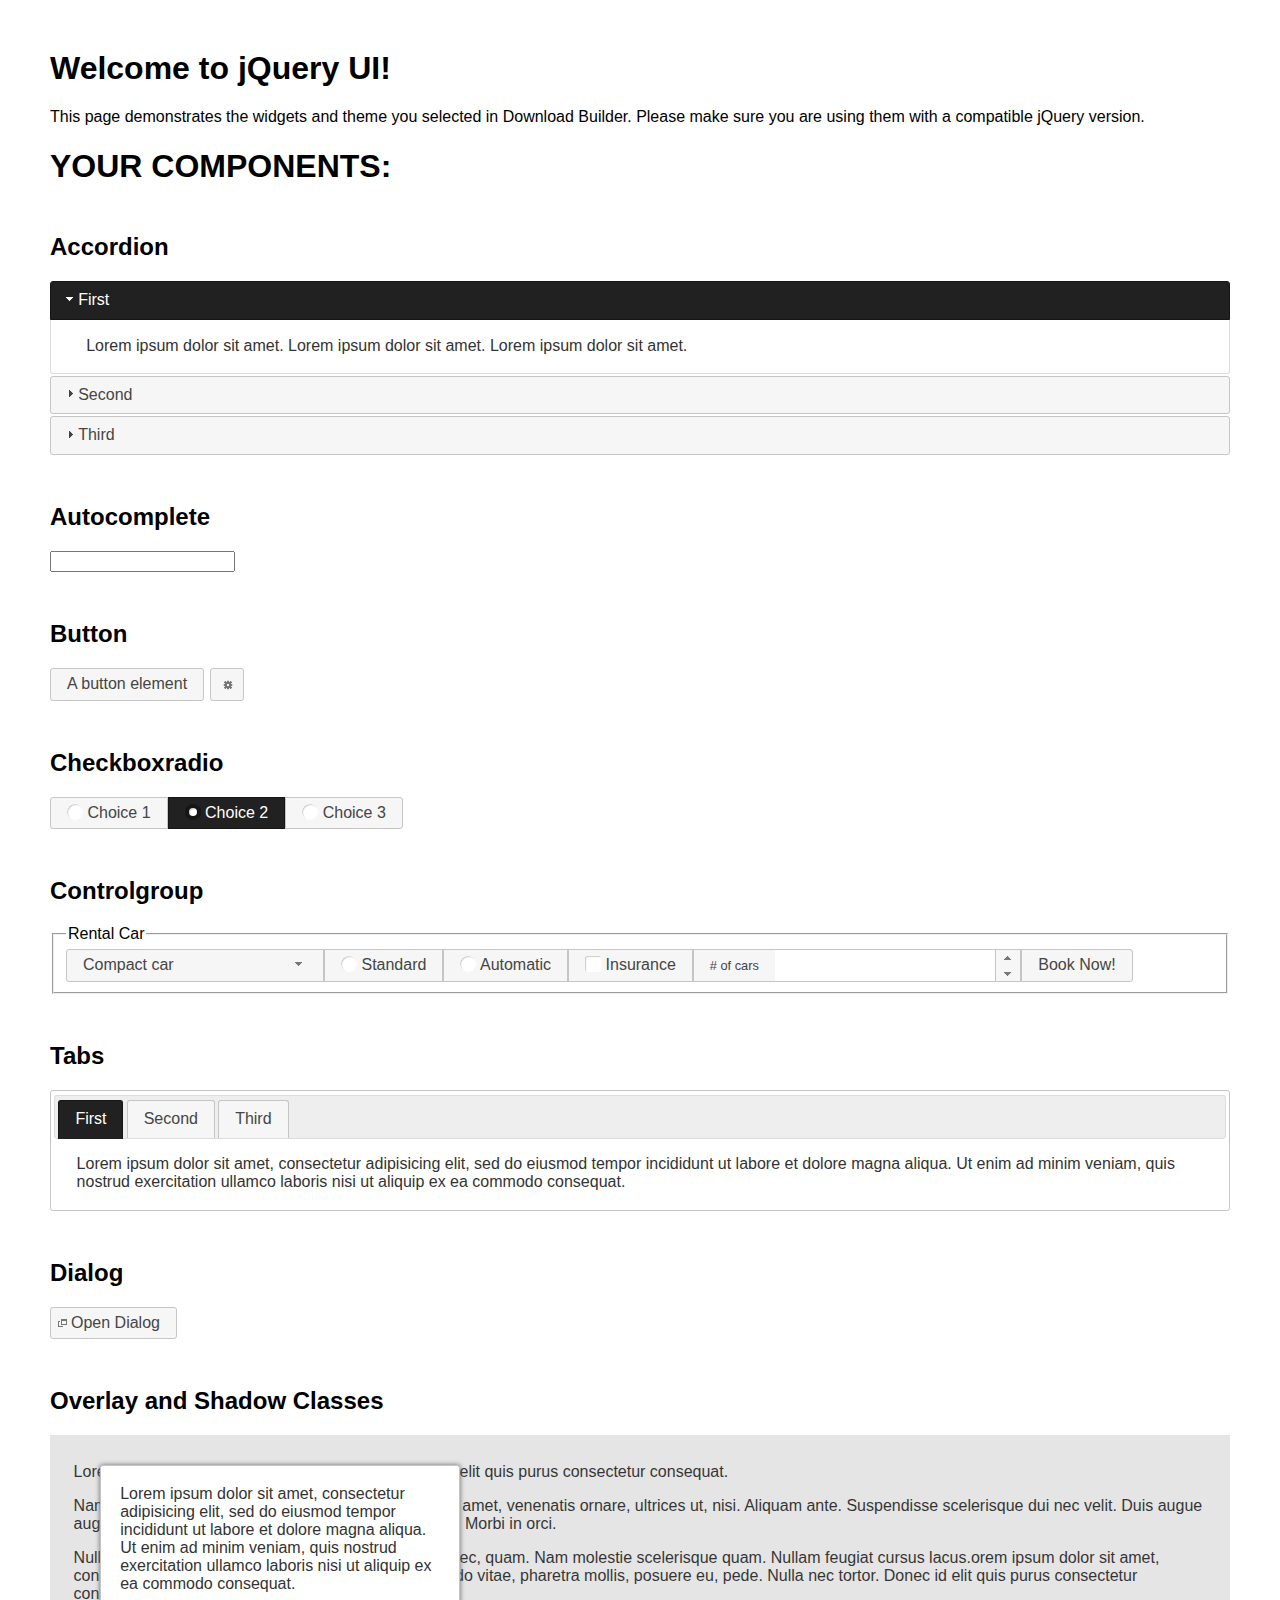
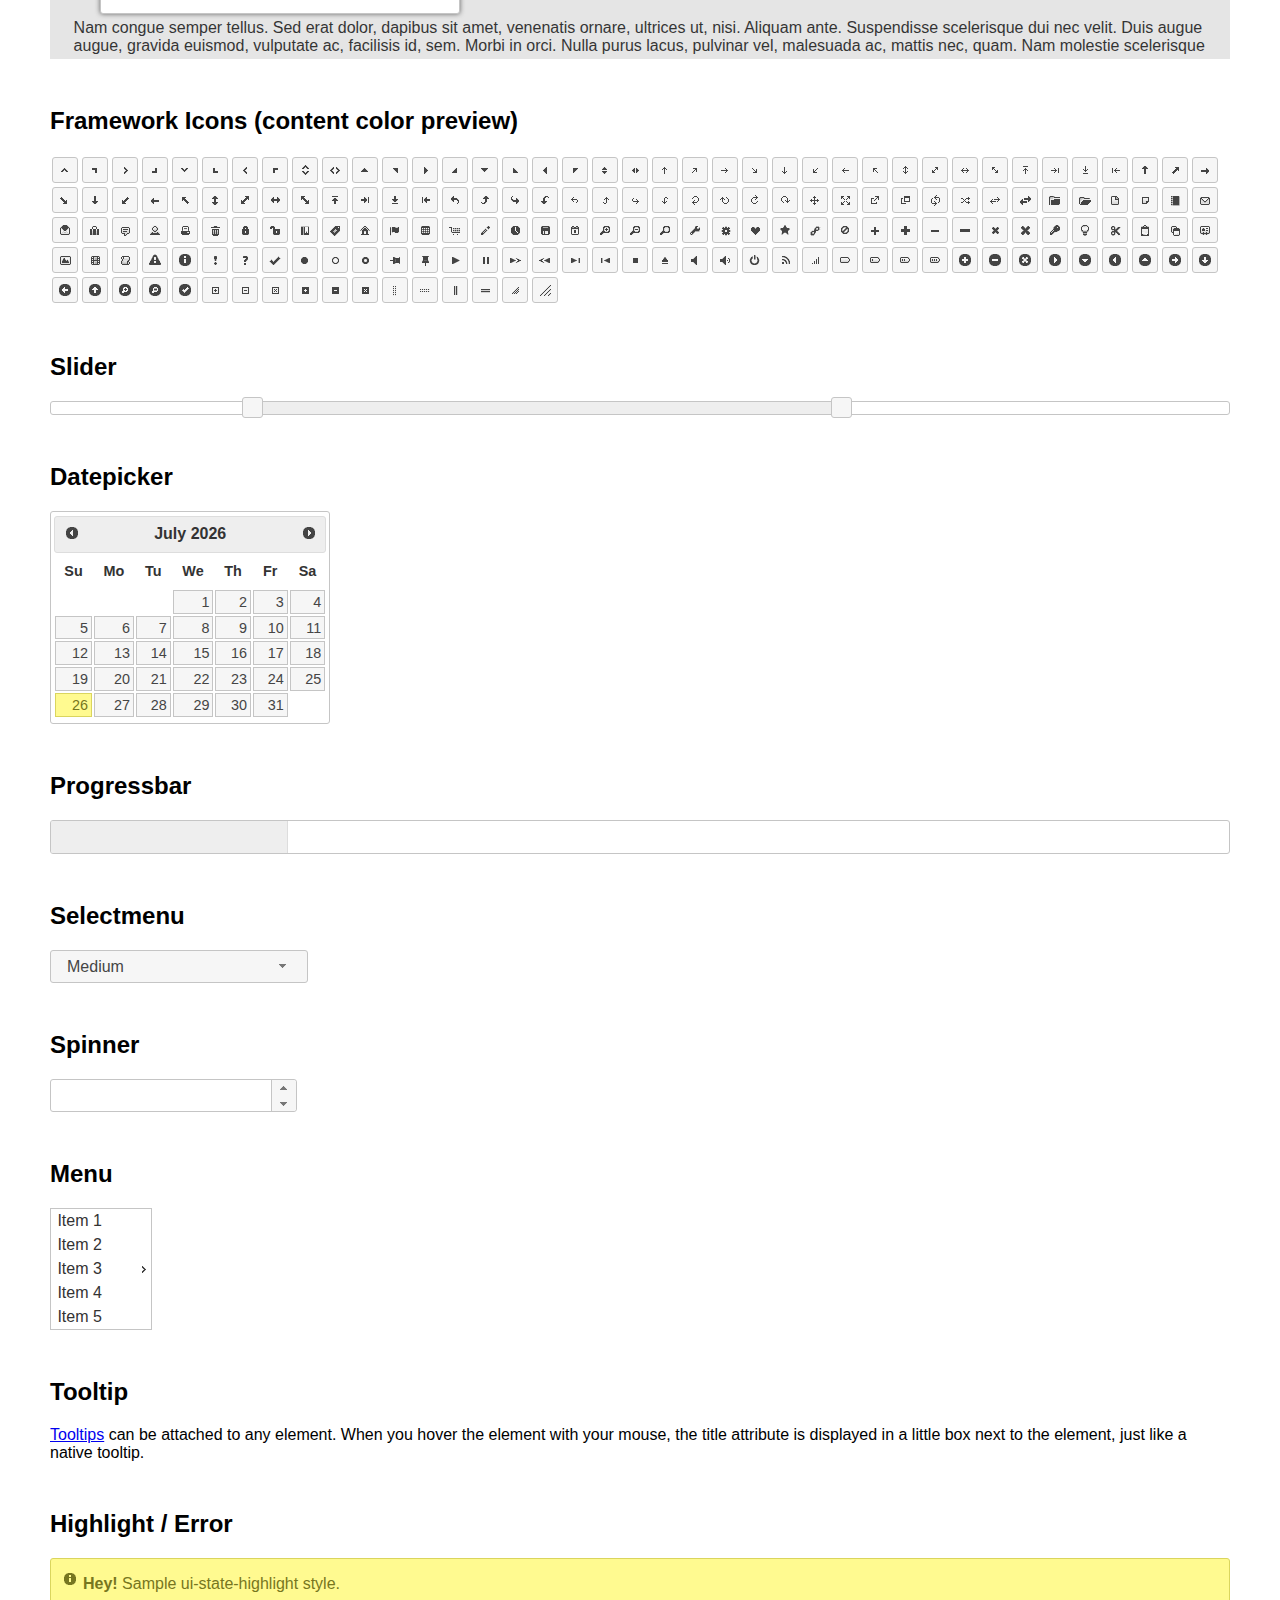
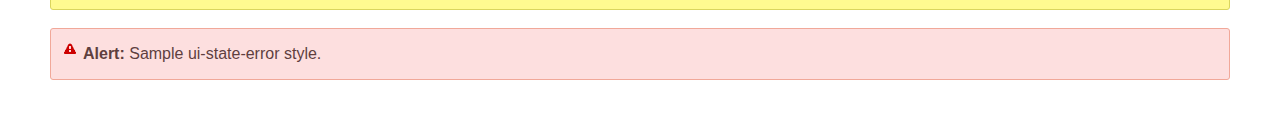
<file: js/jquery-ui/index.html>
<!doctype html>
<html lang="us">
<head>
	<meta charset="utf-8">
	<title>jQuery UI Example Page</title>
	<link href="jquery-ui.css" rel="stylesheet">
	<style>
	body{
		font-family: "Trebuchet MS", sans-serif;
		margin: 50px;
	}
	.demoHeaders {
		margin-top: 2em;
	}
	#dialog-link {
		padding: .4em 1em .4em 20px;
		text-decoration: none;
		position: relative;
	}
	#dialog-link span.ui-icon {
		margin: 0 5px 0 0;
		position: absolute;
		left: .2em;
		top: 50%;
		margin-top: -8px;
	}
	#icons {
		margin: 0;
		padding: 0;
	}
	#icons li {
		margin: 2px;
		position: relative;
		padding: 4px 0;
		cursor: pointer;
		float: left;
		list-style: none;
	}
	#icons span.ui-icon {
		float: left;
		margin: 0 4px;
	}
	.fakewindowcontain .ui-widget-overlay {
		position: absolute;
	}
	select {
		width: 200px;
	}
	</style>
</head>
<body>

<h1>Welcome to jQuery UI!</h1>

<div class="ui-widget">
	<p>This page demonstrates the widgets and theme you selected in Download Builder. Please make sure you are using them with a compatible jQuery version.</p>
</div>

<h1>YOUR COMPONENTS:</h1>


<!-- Accordion -->
<h2 class="demoHeaders">Accordion</h2>
<div id="accordion">
	<h3>First</h3>
	<div>Lorem ipsum dolor sit amet. Lorem ipsum dolor sit amet. Lorem ipsum dolor sit amet.</div>
	<h3>Second</h3>
	<div>Phasellus mattis tincidunt nibh.</div>
	<h3>Third</h3>
	<div>Nam dui erat, auctor a, dignissim quis.</div>
</div>



<!-- Autocomplete -->
<h2 class="demoHeaders">Autocomplete</h2>
<div>
	<input id="autocomplete" title="type &quot;a&quot;">
</div>



<!-- Button -->
<h2 class="demoHeaders">Button</h2>
<button id="button">A button element</button>
<button id="button-icon">An icon-only button</button>



<!-- Checkboxradio -->
<h2 class="demoHeaders">Checkboxradio</h2>
<form style="margin-top: 1em;">
	<div id="radioset">
		<input type="radio" id="radio1" name="radio"><label for="radio1">Choice 1</label>
		<input type="radio" id="radio2" name="radio" checked="checked"><label for="radio2">Choice 2</label>
		<input type="radio" id="radio3" name="radio"><label for="radio3">Choice 3</label>
	</div>
</form>



<!-- Controlgroup -->
<h2 class="demoHeaders">Controlgroup</h2>
<fieldset>
	<legend>Rental Car</legend>
	<div id="controlgroup">
		<select id="car-type">
			<option>Compact car</option>
			<option>Midsize car</option>
			<option>Full size car</option>
			<option>SUV</option>
			<option>Luxury</option>
			<option>Truck</option>
			<option>Van</option>
		</select>
		<label for="transmission-standard">Standard</label>
		<input type="radio" name="transmission" id="transmission-standard">
		<label for="transmission-automatic">Automatic</label>
		<input type="radio" name="transmission" id="transmission-automatic">
		<label for="insurance">Insurance</label>
		<input type="checkbox" name="insurance" id="insurance">
		<label for="horizontal-spinner" class="ui-controlgroup-label"># of cars</label>
		<input id="horizontal-spinner" class="ui-spinner-input">
		<button>Book Now!</button>
	</div>
</fieldset>



<!-- Tabs -->
<h2 class="demoHeaders">Tabs</h2>
<div id="tabs">
	<ul>
		<li><a href="#tabs-1">First</a></li>
		<li><a href="#tabs-2">Second</a></li>
		<li><a href="#tabs-3">Third</a></li>
	</ul>
	<div id="tabs-1">Lorem ipsum dolor sit amet, consectetur adipisicing elit, sed do eiusmod tempor incididunt ut labore et dolore magna aliqua. Ut enim ad minim veniam, quis nostrud exercitation ullamco laboris nisi ut aliquip ex ea commodo consequat.</div>
	<div id="tabs-2">Phasellus mattis tincidunt nibh. Cras orci urna, blandit id, pretium vel, aliquet ornare, felis. Maecenas scelerisque sem non nisl. Fusce sed lorem in enim dictum bibendum.</div>
	<div id="tabs-3">Nam dui erat, auctor a, dignissim quis, sollicitudin eu, felis. Pellentesque nisi urna, interdum eget, sagittis et, consequat vestibulum, lacus. Mauris porttitor ullamcorper augue.</div>
</div>



<h2 class="demoHeaders">Dialog</h2>
<p>
	<button id="dialog-link" class="ui-button ui-corner-all ui-widget">
		<span class="ui-icon ui-icon-newwin"></span>Open Dialog
	</button>
</p>

<h2 class="demoHeaders">Overlay and Shadow Classes</h2>
<div style="position: relative; width: 96%; height: 200px; padding:1% 2%; overflow:hidden;" class="fakewindowcontain">
	<p>Lorem ipsum dolor sit amet,  Nulla nec tortor. Donec id elit quis purus consectetur consequat. </p><p>Nam congue semper tellus. Sed erat dolor, dapibus sit amet, venenatis ornare, ultrices ut, nisi. Aliquam ante. Suspendisse scelerisque dui nec velit. Duis augue augue, gravida euismod, vulputate ac, facilisis id, sem. Morbi in orci. </p><p>Nulla purus lacus, pulvinar vel, malesuada ac, mattis nec, quam. Nam molestie scelerisque quam. Nullam feugiat cursus lacus.orem ipsum dolor sit amet, consectetur adipiscing elit. Donec libero risus, commodo vitae, pharetra mollis, posuere eu, pede. Nulla nec tortor. Donec id elit quis purus consectetur consequat. </p><p>Nam congue semper tellus. Sed erat dolor, dapibus sit amet, venenatis ornare, ultrices ut, nisi. Aliquam ante. Suspendisse scelerisque dui nec velit. Duis augue augue, gravida euismod, vulputate ac, facilisis id, sem. Morbi in orci. Nulla purus lacus, pulvinar vel, malesuada ac, mattis nec, quam. Nam molestie scelerisque quam. </p><p>Nullam feugiat cursus lacus.orem ipsum dolor sit amet, consectetur adipiscing elit. Donec libero risus, commodo vitae, pharetra mollis, posuere eu, pede. Nulla nec tortor. Donec id elit quis purus consectetur consequat. Nam congue semper tellus. Sed erat dolor, dapibus sit amet, venenatis ornare, ultrices ut, nisi. Aliquam ante. </p><p>Suspendisse scelerisque dui nec velit. Duis augue augue, gravida euismod, vulputate ac, facilisis id, sem. Morbi in orci. Nulla purus lacus, pulvinar vel, malesuada ac, mattis nec, quam. Nam molestie scelerisque quam. Nullam feugiat cursus lacus.orem ipsum dolor sit amet, consectetur adipiscing elit. Donec libero risus, commodo vitae, pharetra mollis, posuere eu, pede. Nulla nec tortor. Donec id elit quis purus consectetur consequat. Nam congue semper tellus. Sed erat dolor, dapibus sit amet, venenatis ornare, ultrices ut, nisi. </p>

	<!-- ui-dialog -->
	<div class="ui-widget-overlay ui-front"></div>
	<div style="position: absolute; width: 320px; left: 50px; top: 30px; padding: 1.2em" class="ui-widget ui-front ui-widget-content ui-corner-all ui-widget-shadow">
		Lorem ipsum dolor sit amet, consectetur adipisicing elit, sed do eiusmod tempor incididunt ut labore et dolore magna aliqua. Ut enim ad minim veniam, quis nostrud exercitation ullamco laboris nisi ut aliquip ex ea commodo consequat.
	</div>

</div>

<!-- ui-dialog -->
<div id="dialog" title="Dialog Title">
	<p>Lorem ipsum dolor sit amet, consectetur adipisicing elit, sed do eiusmod tempor incididunt ut labore et dolore magna aliqua. Ut enim ad minim veniam, quis nostrud exercitation ullamco laboris nisi ut aliquip ex ea commodo consequat.</p>
</div>



<h2 class="demoHeaders">Framework Icons (content color preview)</h2>
<ul id="icons" class="ui-widget ui-helper-clearfix">
	<li class="ui-state-default ui-corner-all" title=".ui-icon-caret-1-n"><span class="ui-icon ui-icon-caret-1-n"></span></li>
	<li class="ui-state-default ui-corner-all" title=".ui-icon-caret-1-ne"><span class="ui-icon ui-icon-caret-1-ne"></span></li>
	<li class="ui-state-default ui-corner-all" title=".ui-icon-caret-1-e"><span class="ui-icon ui-icon-caret-1-e"></span></li>
	<li class="ui-state-default ui-corner-all" title=".ui-icon-caret-1-se"><span class="ui-icon ui-icon-caret-1-se"></span></li>
	<li class="ui-state-default ui-corner-all" title=".ui-icon-caret-1-s"><span class="ui-icon ui-icon-caret-1-s"></span></li>
	<li class="ui-state-default ui-corner-all" title=".ui-icon-caret-1-sw"><span class="ui-icon ui-icon-caret-1-sw"></span></li>
	<li class="ui-state-default ui-corner-all" title=".ui-icon-caret-1-w"><span class="ui-icon ui-icon-caret-1-w"></span></li>
	<li class="ui-state-default ui-corner-all" title=".ui-icon-caret-1-nw"><span class="ui-icon ui-icon-caret-1-nw"></span></li>
	<li class="ui-state-default ui-corner-all" title=".ui-icon-caret-2-n-s"><span class="ui-icon ui-icon-caret-2-n-s"></span></li>
	<li class="ui-state-default ui-corner-all" title=".ui-icon-caret-2-e-w"><span class="ui-icon ui-icon-caret-2-e-w"></span></li>
	<li class="ui-state-default ui-corner-all" title=".ui-icon-triangle-1-n"><span class="ui-icon ui-icon-triangle-1-n"></span></li>
	<li class="ui-state-default ui-corner-all" title=".ui-icon-triangle-1-ne"><span class="ui-icon ui-icon-triangle-1-ne"></span></li>
	<li class="ui-state-default ui-corner-all" title=".ui-icon-triangle-1-e"><span class="ui-icon ui-icon-triangle-1-e"></span></li>
	<li class="ui-state-default ui-corner-all" title=".ui-icon-triangle-1-se"><span class="ui-icon ui-icon-triangle-1-se"></span></li>
	<li class="ui-state-default ui-corner-all" title=".ui-icon-triangle-1-s"><span class="ui-icon ui-icon-triangle-1-s"></span></li>
	<li class="ui-state-default ui-corner-all" title=".ui-icon-triangle-1-sw"><span class="ui-icon ui-icon-triangle-1-sw"></span></li>
	<li class="ui-state-default ui-corner-all" title=".ui-icon-triangle-1-w"><span class="ui-icon ui-icon-triangle-1-w"></span></li>
	<li class="ui-state-default ui-corner-all" title=".ui-icon-triangle-1-nw"><span class="ui-icon ui-icon-triangle-1-nw"></span></li>
	<li class="ui-state-default ui-corner-all" title=".ui-icon-triangle-2-n-s"><span class="ui-icon ui-icon-triangle-2-n-s"></span></li>
	<li class="ui-state-default ui-corner-all" title=".ui-icon-triangle-2-e-w"><span class="ui-icon ui-icon-triangle-2-e-w"></span></li>
	<li class="ui-state-default ui-corner-all" title=".ui-icon-arrow-1-n"><span class="ui-icon ui-icon-arrow-1-n"></span></li>
	<li class="ui-state-default ui-corner-all" title=".ui-icon-arrow-1-ne"><span class="ui-icon ui-icon-arrow-1-ne"></span></li>
	<li class="ui-state-default ui-corner-all" title=".ui-icon-arrow-1-e"><span class="ui-icon ui-icon-arrow-1-e"></span></li>
	<li class="ui-state-default ui-corner-all" title=".ui-icon-arrow-1-se"><span class="ui-icon ui-icon-arrow-1-se"></span></li>
	<li class="ui-state-default ui-corner-all" title=".ui-icon-arrow-1-s"><span class="ui-icon ui-icon-arrow-1-s"></span></li>
	<li class="ui-state-default ui-corner-all" title=".ui-icon-arrow-1-sw"><span class="ui-icon ui-icon-arrow-1-sw"></span></li>
	<li class="ui-state-default ui-corner-all" title=".ui-icon-arrow-1-w"><span class="ui-icon ui-icon-arrow-1-w"></span></li>
	<li class="ui-state-default ui-corner-all" title=".ui-icon-arrow-1-nw"><span class="ui-icon ui-icon-arrow-1-nw"></span></li>
	<li class="ui-state-default ui-corner-all" title=".ui-icon-arrow-2-n-s"><span class="ui-icon ui-icon-arrow-2-n-s"></span></li>
	<li class="ui-state-default ui-corner-all" title=".ui-icon-arrow-2-ne-sw"><span class="ui-icon ui-icon-arrow-2-ne-sw"></span></li>
	<li class="ui-state-default ui-corner-all" title=".ui-icon-arrow-2-e-w"><span class="ui-icon ui-icon-arrow-2-e-w"></span></li>
	<li class="ui-state-default ui-corner-all" title=".ui-icon-arrow-2-se-nw"><span class="ui-icon ui-icon-arrow-2-se-nw"></span></li>
	<li class="ui-state-default ui-corner-all" title=".ui-icon-arrowstop-1-n"><span class="ui-icon ui-icon-arrowstop-1-n"></span></li>
	<li class="ui-state-default ui-corner-all" title=".ui-icon-arrowstop-1-e"><span class="ui-icon ui-icon-arrowstop-1-e"></span></li>
	<li class="ui-state-default ui-corner-all" title=".ui-icon-arrowstop-1-s"><span class="ui-icon ui-icon-arrowstop-1-s"></span></li>
	<li class="ui-state-default ui-corner-all" title=".ui-icon-arrowstop-1-w"><span class="ui-icon ui-icon-arrowstop-1-w"></span></li>
	<li class="ui-state-default ui-corner-all" title=".ui-icon-arrowthick-1-n"><span class="ui-icon ui-icon-arrowthick-1-n"></span></li>
	<li class="ui-state-default ui-corner-all" title=".ui-icon-arrowthick-1-ne"><span class="ui-icon ui-icon-arrowthick-1-ne"></span></li>
	<li class="ui-state-default ui-corner-all" title=".ui-icon-arrowthick-1-e"><span class="ui-icon ui-icon-arrowthick-1-e"></span></li>
	<li class="ui-state-default ui-corner-all" title=".ui-icon-arrowthick-1-se"><span class="ui-icon ui-icon-arrowthick-1-se"></span></li>
	<li class="ui-state-default ui-corner-all" title=".ui-icon-arrowthick-1-s"><span class="ui-icon ui-icon-arrowthick-1-s"></span></li>
	<li class="ui-state-default ui-corner-all" title=".ui-icon-arrowthick-1-sw"><span class="ui-icon ui-icon-arrowthick-1-sw"></span></li>
	<li class="ui-state-default ui-corner-all" title=".ui-icon-arrowthick-1-w"><span class="ui-icon ui-icon-arrowthick-1-w"></span></li>
	<li class="ui-state-default ui-corner-all" title=".ui-icon-arrowthick-1-nw"><span class="ui-icon ui-icon-arrowthick-1-nw"></span></li>
	<li class="ui-state-default ui-corner-all" title=".ui-icon-arrowthick-2-n-s"><span class="ui-icon ui-icon-arrowthick-2-n-s"></span></li>
	<li class="ui-state-default ui-corner-all" title=".ui-icon-arrowthick-2-ne-sw"><span class="ui-icon ui-icon-arrowthick-2-ne-sw"></span></li>
	<li class="ui-state-default ui-corner-all" title=".ui-icon-arrowthick-2-e-w"><span class="ui-icon ui-icon-arrowthick-2-e-w"></span></li>
	<li class="ui-state-default ui-corner-all" title=".ui-icon-arrowthick-2-se-nw"><span class="ui-icon ui-icon-arrowthick-2-se-nw"></span></li>
	<li class="ui-state-default ui-corner-all" title=".ui-icon-arrowthickstop-1-n"><span class="ui-icon ui-icon-arrowthickstop-1-n"></span></li>
	<li class="ui-state-default ui-corner-all" title=".ui-icon-arrowthickstop-1-e"><span class="ui-icon ui-icon-arrowthickstop-1-e"></span></li>
	<li class="ui-state-default ui-corner-all" title=".ui-icon-arrowthickstop-1-s"><span class="ui-icon ui-icon-arrowthickstop-1-s"></span></li>
	<li class="ui-state-default ui-corner-all" title=".ui-icon-arrowthickstop-1-w"><span class="ui-icon ui-icon-arrowthickstop-1-w"></span></li>
	<li class="ui-state-default ui-corner-all" title=".ui-icon-arrowreturnthick-1-w"><span class="ui-icon ui-icon-arrowreturnthick-1-w"></span></li>
	<li class="ui-state-default ui-corner-all" title=".ui-icon-arrowreturnthick-1-n"><span class="ui-icon ui-icon-arrowreturnthick-1-n"></span></li>
	<li class="ui-state-default ui-corner-all" title=".ui-icon-arrowreturnthick-1-e"><span class="ui-icon ui-icon-arrowreturnthick-1-e"></span></li>
	<li class="ui-state-default ui-corner-all" title=".ui-icon-arrowreturnthick-1-s"><span class="ui-icon ui-icon-arrowreturnthick-1-s"></span></li>
	<li class="ui-state-default ui-corner-all" title=".ui-icon-arrowreturn-1-w"><span class="ui-icon ui-icon-arrowreturn-1-w"></span></li>
	<li class="ui-state-default ui-corner-all" title=".ui-icon-arrowreturn-1-n"><span class="ui-icon ui-icon-arrowreturn-1-n"></span></li>
	<li class="ui-state-default ui-corner-all" title=".ui-icon-arrowreturn-1-e"><span class="ui-icon ui-icon-arrowreturn-1-e"></span></li>
	<li class="ui-state-default ui-corner-all" title=".ui-icon-arrowreturn-1-s"><span class="ui-icon ui-icon-arrowreturn-1-s"></span></li>
	<li class="ui-state-default ui-corner-all" title=".ui-icon-arrowrefresh-1-w"><span class="ui-icon ui-icon-arrowrefresh-1-w"></span></li>
	<li class="ui-state-default ui-corner-all" title=".ui-icon-arrowrefresh-1-n"><span class="ui-icon ui-icon-arrowrefresh-1-n"></span></li>
	<li class="ui-state-default ui-corner-all" title=".ui-icon-arrowrefresh-1-e"><span class="ui-icon ui-icon-arrowrefresh-1-e"></span></li>
	<li class="ui-state-default ui-corner-all" title=".ui-icon-arrowrefresh-1-s"><span class="ui-icon ui-icon-arrowrefresh-1-s"></span></li>
	<li class="ui-state-default ui-corner-all" title=".ui-icon-arrow-4"><span class="ui-icon ui-icon-arrow-4"></span></li>
	<li class="ui-state-default ui-corner-all" title=".ui-icon-arrow-4-diag"><span class="ui-icon ui-icon-arrow-4-diag"></span></li>
	<li class="ui-state-default ui-corner-all" title=".ui-icon-extlink"><span class="ui-icon ui-icon-extlink"></span></li>
	<li class="ui-state-default ui-corner-all" title=".ui-icon-newwin"><span class="ui-icon ui-icon-newwin"></span></li>
	<li class="ui-state-default ui-corner-all" title=".ui-icon-refresh"><span class="ui-icon ui-icon-refresh"></span></li>
	<li class="ui-state-default ui-corner-all" title=".ui-icon-shuffle"><span class="ui-icon ui-icon-shuffle"></span></li>
	<li class="ui-state-default ui-corner-all" title=".ui-icon-transfer-e-w"><span class="ui-icon ui-icon-transfer-e-w"></span></li>
	<li class="ui-state-default ui-corner-all" title=".ui-icon-transferthick-e-w"><span class="ui-icon ui-icon-transferthick-e-w"></span></li>
	<li class="ui-state-default ui-corner-all" title=".ui-icon-folder-collapsed"><span class="ui-icon ui-icon-folder-collapsed"></span></li>
	<li class="ui-state-default ui-corner-all" title=".ui-icon-folder-open"><span class="ui-icon ui-icon-folder-open"></span></li>
	<li class="ui-state-default ui-corner-all" title=".ui-icon-document"><span class="ui-icon ui-icon-document"></span></li>
	<li class="ui-state-default ui-corner-all" title=".ui-icon-document-b"><span class="ui-icon ui-icon-document-b"></span></li>
	<li class="ui-state-default ui-corner-all" title=".ui-icon-note"><span class="ui-icon ui-icon-note"></span></li>
	<li class="ui-state-default ui-corner-all" title=".ui-icon-mail-closed"><span class="ui-icon ui-icon-mail-closed"></span></li>
	<li class="ui-state-default ui-corner-all" title=".ui-icon-mail-open"><span class="ui-icon ui-icon-mail-open"></span></li>
	<li class="ui-state-default ui-corner-all" title=".ui-icon-suitcase"><span class="ui-icon ui-icon-suitcase"></span></li>
	<li class="ui-state-default ui-corner-all" title=".ui-icon-comment"><span class="ui-icon ui-icon-comment"></span></li>
	<li class="ui-state-default ui-corner-all" title=".ui-icon-person"><span class="ui-icon ui-icon-person"></span></li>
	<li class="ui-state-default ui-corner-all" title=".ui-icon-print"><span class="ui-icon ui-icon-print"></span></li>
	<li class="ui-state-default ui-corner-all" title=".ui-icon-trash"><span class="ui-icon ui-icon-trash"></span></li>
	<li class="ui-state-default ui-corner-all" title=".ui-icon-locked"><span class="ui-icon ui-icon-locked"></span></li>
	<li class="ui-state-default ui-corner-all" title=".ui-icon-unlocked"><span class="ui-icon ui-icon-unlocked"></span></li>
	<li class="ui-state-default ui-corner-all" title=".ui-icon-bookmark"><span class="ui-icon ui-icon-bookmark"></span></li>
	<li class="ui-state-default ui-corner-all" title=".ui-icon-tag"><span class="ui-icon ui-icon-tag"></span></li>
	<li class="ui-state-default ui-corner-all" title=".ui-icon-home"><span class="ui-icon ui-icon-home"></span></li>
	<li class="ui-state-default ui-corner-all" title=".ui-icon-flag"><span class="ui-icon ui-icon-flag"></span></li>
	<li class="ui-state-default ui-corner-all" title=".ui-icon-calculator"><span class="ui-icon ui-icon-calculator"></span></li>
	<li class="ui-state-default ui-corner-all" title=".ui-icon-cart"><span class="ui-icon ui-icon-cart"></span></li>
	<li class="ui-state-default ui-corner-all" title=".ui-icon-pencil"><span class="ui-icon ui-icon-pencil"></span></li>
	<li class="ui-state-default ui-corner-all" title=".ui-icon-clock"><span class="ui-icon ui-icon-clock"></span></li>
	<li class="ui-state-default ui-corner-all" title=".ui-icon-disk"><span class="ui-icon ui-icon-disk"></span></li>
	<li class="ui-state-default ui-corner-all" title=".ui-icon-calendar"><span class="ui-icon ui-icon-calendar"></span></li>
	<li class="ui-state-default ui-corner-all" title=".ui-icon-zoomin"><span class="ui-icon ui-icon-zoomin"></span></li>
	<li class="ui-state-default ui-corner-all" title=".ui-icon-zoomout"><span class="ui-icon ui-icon-zoomout"></span></li>
	<li class="ui-state-default ui-corner-all" title=".ui-icon-search"><span class="ui-icon ui-icon-search"></span></li>
	<li class="ui-state-default ui-corner-all" title=".ui-icon-wrench"><span class="ui-icon ui-icon-wrench"></span></li>
	<li class="ui-state-default ui-corner-all" title=".ui-icon-gear"><span class="ui-icon ui-icon-gear"></span></li>
	<li class="ui-state-default ui-corner-all" title=".ui-icon-heart"><span class="ui-icon ui-icon-heart"></span></li>
	<li class="ui-state-default ui-corner-all" title=".ui-icon-star"><span class="ui-icon ui-icon-star"></span></li>
	<li class="ui-state-default ui-corner-all" title=".ui-icon-link"><span class="ui-icon ui-icon-link"></span></li>
	<li class="ui-state-default ui-corner-all" title=".ui-icon-cancel"><span class="ui-icon ui-icon-cancel"></span></li>
	<li class="ui-state-default ui-corner-all" title=".ui-icon-plus"><span class="ui-icon ui-icon-plus"></span></li>
	<li class="ui-state-default ui-corner-all" title=".ui-icon-plusthick"><span class="ui-icon ui-icon-plusthick"></span></li>
	<li class="ui-state-default ui-corner-all" title=".ui-icon-minus"><span class="ui-icon ui-icon-minus"></span></li>
	<li class="ui-state-default ui-corner-all" title=".ui-icon-minusthick"><span class="ui-icon ui-icon-minusthick"></span></li>
	<li class="ui-state-default ui-corner-all" title=".ui-icon-close"><span class="ui-icon ui-icon-close"></span></li>
	<li class="ui-state-default ui-corner-all" title=".ui-icon-closethick"><span class="ui-icon ui-icon-closethick"></span></li>
	<li class="ui-state-default ui-corner-all" title=".ui-icon-key"><span class="ui-icon ui-icon-key"></span></li>
	<li class="ui-state-default ui-corner-all" title=".ui-icon-lightbulb"><span class="ui-icon ui-icon-lightbulb"></span></li>
	<li class="ui-state-default ui-corner-all" title=".ui-icon-scissors"><span class="ui-icon ui-icon-scissors"></span></li>
	<li class="ui-state-default ui-corner-all" title=".ui-icon-clipboard"><span class="ui-icon ui-icon-clipboard"></span></li>
	<li class="ui-state-default ui-corner-all" title=".ui-icon-copy"><span class="ui-icon ui-icon-copy"></span></li>
	<li class="ui-state-default ui-corner-all" title=".ui-icon-contact"><span class="ui-icon ui-icon-contact"></span></li>
	<li class="ui-state-default ui-corner-all" title=".ui-icon-image"><span class="ui-icon ui-icon-image"></span></li>
	<li class="ui-state-default ui-corner-all" title=".ui-icon-video"><span class="ui-icon ui-icon-video"></span></li>
	<li class="ui-state-default ui-corner-all" title=".ui-icon-script"><span class="ui-icon ui-icon-script"></span></li>
	<li class="ui-state-default ui-corner-all" title=".ui-icon-alert"><span class="ui-icon ui-icon-alert"></span></li>
	<li class="ui-state-default ui-corner-all" title=".ui-icon-info"><span class="ui-icon ui-icon-info"></span></li>
	<li class="ui-state-default ui-corner-all" title=".ui-icon-notice"><span class="ui-icon ui-icon-notice"></span></li>
	<li class="ui-state-default ui-corner-all" title=".ui-icon-help"><span class="ui-icon ui-icon-help"></span></li>
	<li class="ui-state-default ui-corner-all" title=".ui-icon-check"><span class="ui-icon ui-icon-check"></span></li>
	<li class="ui-state-default ui-corner-all" title=".ui-icon-bullet"><span class="ui-icon ui-icon-bullet"></span></li>
	<li class="ui-state-default ui-corner-all" title=".ui-icon-radio-off"><span class="ui-icon ui-icon-radio-off"></span></li>
	<li class="ui-state-default ui-corner-all" title=".ui-icon-radio-on"><span class="ui-icon ui-icon-radio-on"></span></li>
	<li class="ui-state-default ui-corner-all" title=".ui-icon-pin-w"><span class="ui-icon ui-icon-pin-w"></span></li>
	<li class="ui-state-default ui-corner-all" title=".ui-icon-pin-s"><span class="ui-icon ui-icon-pin-s"></span></li>
	<li class="ui-state-default ui-corner-all" title=".ui-icon-play"><span class="ui-icon ui-icon-play"></span></li>
	<li class="ui-state-default ui-corner-all" title=".ui-icon-pause"><span class="ui-icon ui-icon-pause"></span></li>
	<li class="ui-state-default ui-corner-all" title=".ui-icon-seek-next"><span class="ui-icon ui-icon-seek-next"></span></li>
	<li class="ui-state-default ui-corner-all" title=".ui-icon-seek-prev"><span class="ui-icon ui-icon-seek-prev"></span></li>
	<li class="ui-state-default ui-corner-all" title=".ui-icon-seek-end"><span class="ui-icon ui-icon-seek-end"></span></li>
	<li class="ui-state-default ui-corner-all" title=".ui-icon-seek-first"><span class="ui-icon ui-icon-seek-first"></span></li>
	<li class="ui-state-default ui-corner-all" title=".ui-icon-stop"><span class="ui-icon ui-icon-stop"></span></li>
	<li class="ui-state-default ui-corner-all" title=".ui-icon-eject"><span class="ui-icon ui-icon-eject"></span></li>
	<li class="ui-state-default ui-corner-all" title=".ui-icon-volume-off"><span class="ui-icon ui-icon-volume-off"></span></li>
	<li class="ui-state-default ui-corner-all" title=".ui-icon-volume-on"><span class="ui-icon ui-icon-volume-on"></span></li>
	<li class="ui-state-default ui-corner-all" title=".ui-icon-power"><span class="ui-icon ui-icon-power"></span></li>
	<li class="ui-state-default ui-corner-all" title=".ui-icon-signal-diag"><span class="ui-icon ui-icon-signal-diag"></span></li>
	<li class="ui-state-default ui-corner-all" title=".ui-icon-signal"><span class="ui-icon ui-icon-signal"></span></li>
	<li class="ui-state-default ui-corner-all" title=".ui-icon-battery-0"><span class="ui-icon ui-icon-battery-0"></span></li>
	<li class="ui-state-default ui-corner-all" title=".ui-icon-battery-1"><span class="ui-icon ui-icon-battery-1"></span></li>
	<li class="ui-state-default ui-corner-all" title=".ui-icon-battery-2"><span class="ui-icon ui-icon-battery-2"></span></li>
	<li class="ui-state-default ui-corner-all" title=".ui-icon-battery-3"><span class="ui-icon ui-icon-battery-3"></span></li>
	<li class="ui-state-default ui-corner-all" title=".ui-icon-circle-plus"><span class="ui-icon ui-icon-circle-plus"></span></li>
	<li class="ui-state-default ui-corner-all" title=".ui-icon-circle-minus"><span class="ui-icon ui-icon-circle-minus"></span></li>
	<li class="ui-state-default ui-corner-all" title=".ui-icon-circle-close"><span class="ui-icon ui-icon-circle-close"></span></li>
	<li class="ui-state-default ui-corner-all" title=".ui-icon-circle-triangle-e"><span class="ui-icon ui-icon-circle-triangle-e"></span></li>
	<li class="ui-state-default ui-corner-all" title=".ui-icon-circle-triangle-s"><span class="ui-icon ui-icon-circle-triangle-s"></span></li>
	<li class="ui-state-default ui-corner-all" title=".ui-icon-circle-triangle-w"><span class="ui-icon ui-icon-circle-triangle-w"></span></li>
	<li class="ui-state-default ui-corner-all" title=".ui-icon-circle-triangle-n"><span class="ui-icon ui-icon-circle-triangle-n"></span></li>
	<li class="ui-state-default ui-corner-all" title=".ui-icon-circle-arrow-e"><span class="ui-icon ui-icon-circle-arrow-e"></span></li>
	<li class="ui-state-default ui-corner-all" title=".ui-icon-circle-arrow-s"><span class="ui-icon ui-icon-circle-arrow-s"></span></li>
	<li class="ui-state-default ui-corner-all" title=".ui-icon-circle-arrow-w"><span class="ui-icon ui-icon-circle-arrow-w"></span></li>
	<li class="ui-state-default ui-corner-all" title=".ui-icon-circle-arrow-n"><span class="ui-icon ui-icon-circle-arrow-n"></span></li>
	<li class="ui-state-default ui-corner-all" title=".ui-icon-circle-zoomin"><span class="ui-icon ui-icon-circle-zoomin"></span></li>
	<li class="ui-state-default ui-corner-all" title=".ui-icon-circle-zoomout"><span class="ui-icon ui-icon-circle-zoomout"></span></li>
	<li class="ui-state-default ui-corner-all" title=".ui-icon-circle-check"><span class="ui-icon ui-icon-circle-check"></span></li>
	<li class="ui-state-default ui-corner-all" title=".ui-icon-circlesmall-plus"><span class="ui-icon ui-icon-circlesmall-plus"></span></li>
	<li class="ui-state-default ui-corner-all" title=".ui-icon-circlesmall-minus"><span class="ui-icon ui-icon-circlesmall-minus"></span></li>
	<li class="ui-state-default ui-corner-all" title=".ui-icon-circlesmall-close"><span class="ui-icon ui-icon-circlesmall-close"></span></li>
	<li class="ui-state-default ui-corner-all" title=".ui-icon-squaresmall-plus"><span class="ui-icon ui-icon-squaresmall-plus"></span></li>
	<li class="ui-state-default ui-corner-all" title=".ui-icon-squaresmall-minus"><span class="ui-icon ui-icon-squaresmall-minus"></span></li>
	<li class="ui-state-default ui-corner-all" title=".ui-icon-squaresmall-close"><span class="ui-icon ui-icon-squaresmall-close"></span></li>
	<li class="ui-state-default ui-corner-all" title=".ui-icon-grip-dotted-vertical"><span class="ui-icon ui-icon-grip-dotted-vertical"></span></li>
	<li class="ui-state-default ui-corner-all" title=".ui-icon-grip-dotted-horizontal"><span class="ui-icon ui-icon-grip-dotted-horizontal"></span></li>
	<li class="ui-state-default ui-corner-all" title=".ui-icon-grip-solid-vertical"><span class="ui-icon ui-icon-grip-solid-vertical"></span></li>
	<li class="ui-state-default ui-corner-all" title=".ui-icon-grip-solid-horizontal"><span class="ui-icon ui-icon-grip-solid-horizontal"></span></li>
	<li class="ui-state-default ui-corner-all" title=".ui-icon-gripsmall-diagonal-se"><span class="ui-icon ui-icon-gripsmall-diagonal-se"></span></li>
	<li class="ui-state-default ui-corner-all" title=".ui-icon-grip-diagonal-se"><span class="ui-icon ui-icon-grip-diagonal-se"></span></li>
</ul>


<!-- Slider -->
<h2 class="demoHeaders">Slider</h2>
<div id="slider"></div>



<!-- Datepicker -->
<h2 class="demoHeaders">Datepicker</h2>
<div id="datepicker"></div>



<!-- Progressbar -->
<h2 class="demoHeaders">Progressbar</h2>
<div id="progressbar"></div>



<!-- Progressbar -->
<h2 class="demoHeaders">Selectmenu</h2>
<select id="selectmenu">
	<option>Slower</option>
	<option>Slow</option>
	<option selected="selected">Medium</option>
	<option>Fast</option>
	<option>Faster</option>
</select>



<!-- Spinner -->
<h2 class="demoHeaders">Spinner</h2>
<input id="spinner">



<!-- Menu -->
<h2 class="demoHeaders">Menu</h2>
<ul style="width:100px;" id="menu">
	<li><div>Item 1</div></li>
	<li><div>Item 2</div></li>
	<li><div>Item 3</div>
		<ul>
			<li><div>Item 3-1</div></li>
			<li><div>Item 3-2</div></li>
			<li><div>Item 3-3</div></li>
			<li><div>Item 3-4</div></li>
			<li><div>Item 3-5</div></li>
		</ul>
	</li>
	<li><div>Item 4</div></li>
	<li><div>Item 5</div></li>
</ul>



<!-- Tooltip -->
<h2 class="demoHeaders">Tooltip</h2>
<p id="tooltip">
	<a href="#" title="That&apos;s what this widget is">Tooltips</a> can be attached to any element. When you hover
the element with your mouse, the title attribute is displayed in a little box next to the element, just like a native tooltip.
</p>


<!-- Highlight / Error -->
<h2 class="demoHeaders">Highlight / Error</h2>
<div class="ui-widget">
	<div class="ui-state-highlight ui-corner-all" style="margin-top: 20px; padding: 0 .7em;">
		<p><span class="ui-icon ui-icon-info" style="float: left; margin-right: .3em;"></span>
		<strong>Hey!</strong> Sample ui-state-highlight style.</p>
	</div>
</div>
<br>
<div class="ui-widget">
	<div class="ui-state-error ui-corner-all" style="padding: 0 .7em;">
		<p><span class="ui-icon ui-icon-alert" style="float: left; margin-right: .3em;"></span>
		<strong>Alert:</strong> Sample ui-state-error style.</p>
	</div>
</div>

<script src="external/jquery/jquery.js"></script>
<script src="jquery-ui.js"></script>
<script>

$( "#accordion" ).accordion();



var availableTags = [
	"ActionScript",
	"AppleScript",
	"Asp",
	"BASIC",
	"C",
	"C++",
	"Clojure",
	"COBOL",
	"ColdFusion",
	"Erlang",
	"Fortran",
	"Groovy",
	"Haskell",
	"Java",
	"JavaScript",
	"Lisp",
	"Perl",
	"PHP",
	"Python",
	"Ruby",
	"Scala",
	"Scheme"
];
$( "#autocomplete" ).autocomplete({
	source: availableTags
});



$( "#button" ).button();
$( "#button-icon" ).button({
	icon: "ui-icon-gear",
	showLabel: false
});



$( "#radioset" ).buttonset();



$( "#controlgroup" ).controlgroup();



$( "#tabs" ).tabs();



$( "#dialog" ).dialog({
	autoOpen: false,
	width: 400,
	buttons: [
		{
			text: "Ok",
			click: function() {
				$( this ).dialog( "close" );
			}
		},
		{
			text: "Cancel",
			click: function() {
				$( this ).dialog( "close" );
			}
		}
	]
});

// Link to open the dialog
$( "#dialog-link" ).click(function( event ) {
	$( "#dialog" ).dialog( "open" );
	event.preventDefault();
});



$( "#datepicker" ).datepicker({
	inline: true
});



$( "#slider" ).slider({
	range: true,
	values: [ 17, 67 ]
});



$( "#progressbar" ).progressbar({
	value: 20
});



$( "#spinner" ).spinner();



$( "#menu" ).menu();



$( "#tooltip" ).tooltip();



$( "#selectmenu" ).selectmenu();


// Hover states on the static widgets
$( "#dialog-link, #icons li" ).hover(
	function() {
		$( this ).addClass( "ui-state-hover" );
	},
	function() {
		$( this ).removeClass( "ui-state-hover" );
	}
);
</script>
</body>
</html>
</file>
